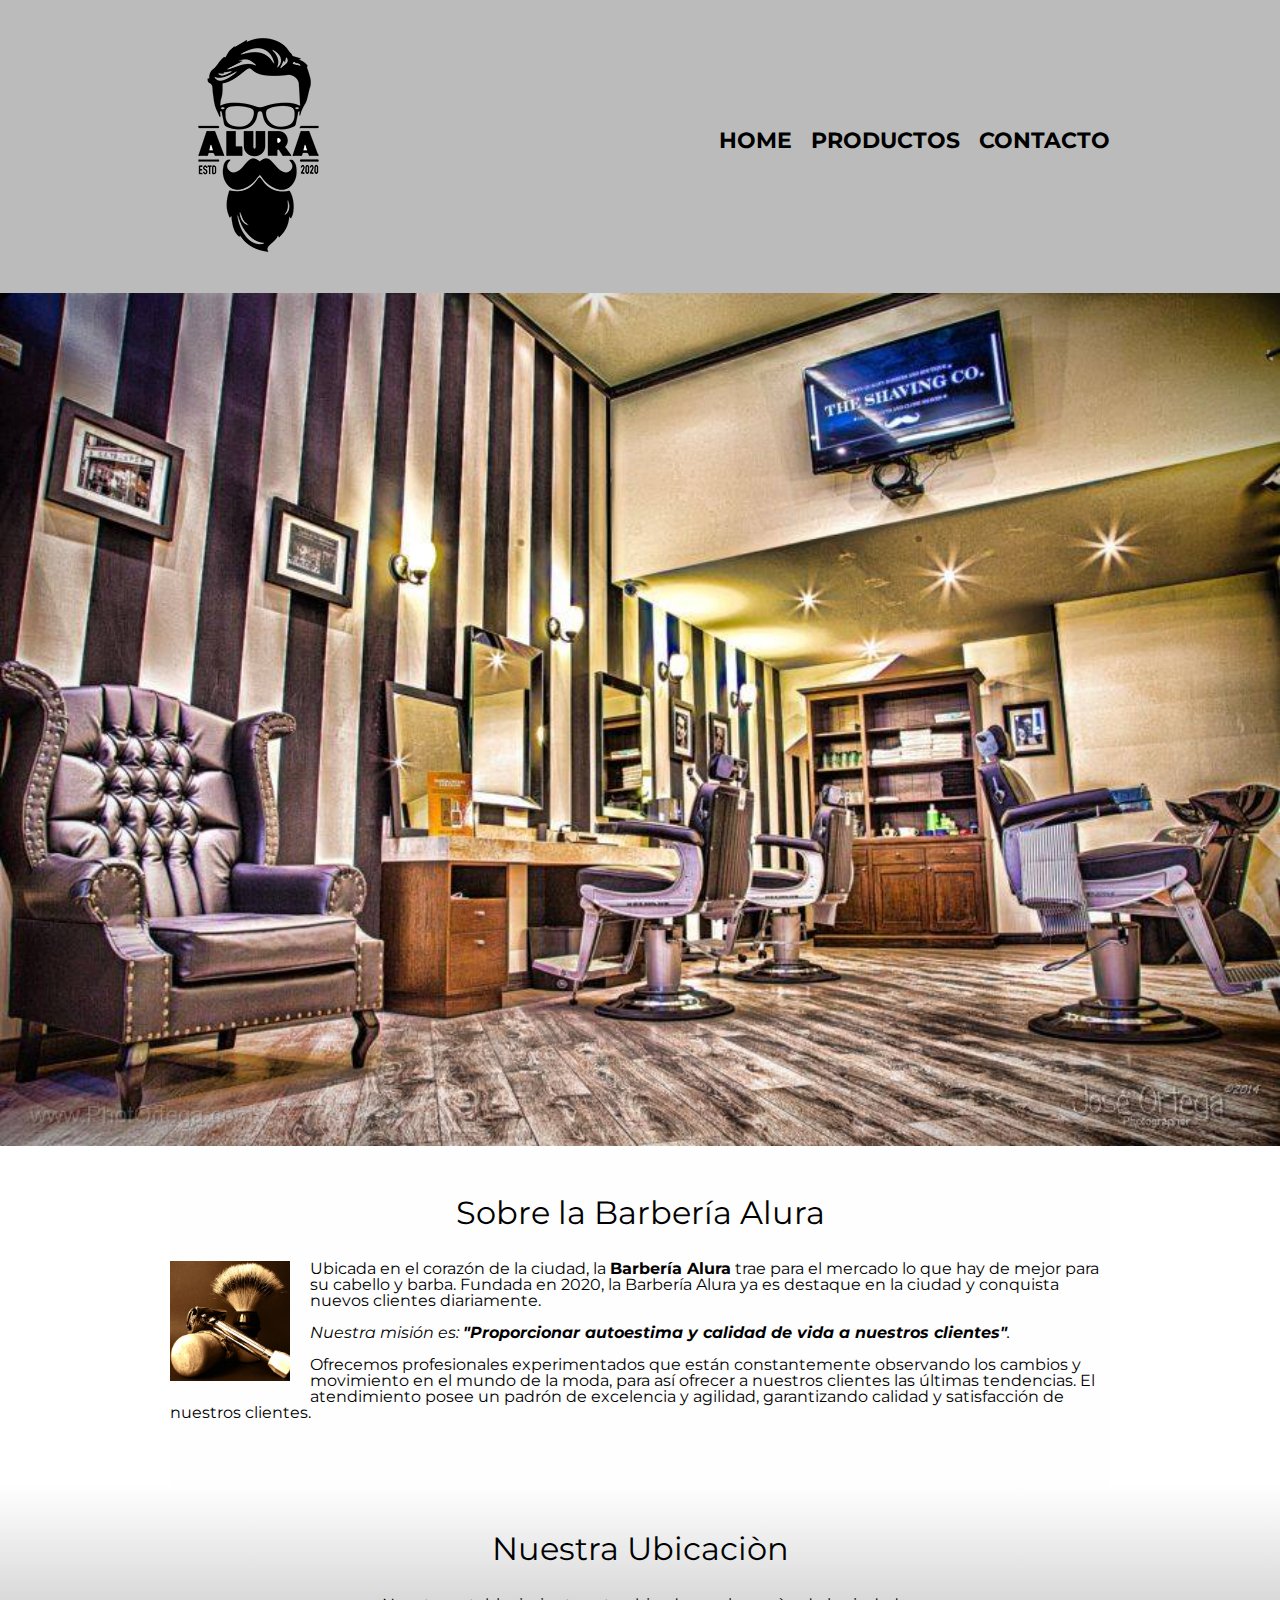
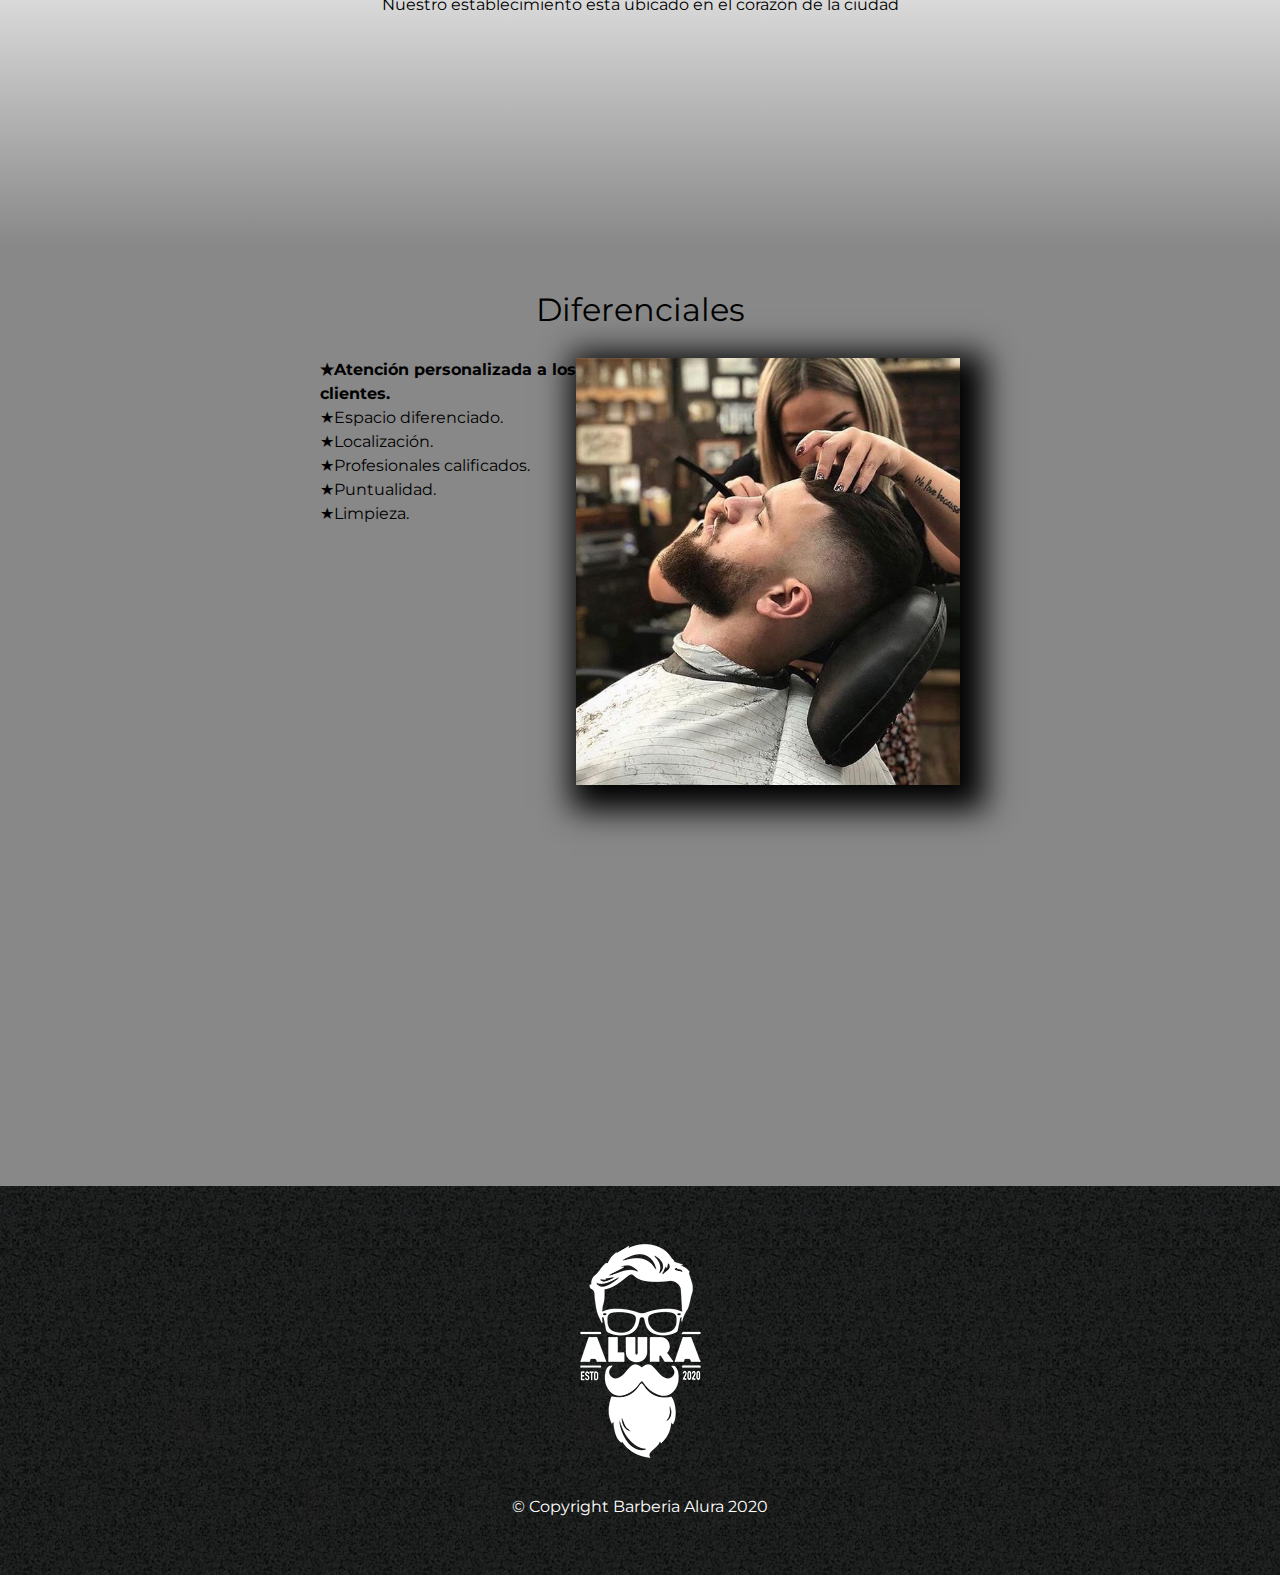
<file: Barberia-proyecto2/index.html>
<!DOCTYPE html>

<html lang="es">
    <head>
        <meta charset="UTF-8"> 
        <meta name="viewport" content="width=device-width">
        <title>Barberìa Alura</title>
        <link rel="stylesheet" href="./imagenes/reset.css">
        <link rel="stylesheet" href="./productos.css">
        <link rel="preconnect" href="https://fonts.googleapis.com">
        <link rel="preconnect" href="https://fonts.gstatic.com" crossorigin>
        <link href="https://fonts.googleapis.com/css2?family=Montserrat:ital,wght@0,100..900;1,100..900&display=swap" rel="stylesheet">
    </head>

    <body>

        <header>
            <div class="caja">
                <h1><img src="./imagenes/logo2.png" alt=""></h1>
                    <nav>
                        <ul>
                            <li><a href="index.html">Home</a></li>
                            <li><a href="productos.html">Productos</a></li>
                            <li><a href="Contacto.html">Contacto</a></li>
                        </ul>
                    </nav>
                </div>
        </header>
        <img class="banner" src="./banner.jpg">

<main>
    <section class="principal">
        <h2 class="titulo-principal">Sobre la Barbería Alura</h2>
        <img class="utensilios" src="./utensilios[1].jpg" alt="utensilios de un barbero">

        <p>Ubicada en el corazón de la ciudad, la <strong>Barbería Alura</strong> trae para el mercado lo que hay de mejor para su cabello y barba. Fundada en 2020, la Barbería Alura ya es destaque en la ciudad y conquista nuevos clientes diariamente.</p>

        <p id="mision"> <em>Nuestra misión es: <strong>"Proporcionar autoestima y calidad de vida a nuestros clientes"</strong>.</em></p>

        <p>Ofrecemos profesionales experimentados que están constantemente observando los cambios y movimiento en el mundo de la moda, para así ofrecer a nuestros clientes las últimas tendencias. El atendimiento posee un padrón de excelencia y agilidad, garantizando calidad y satisfacción de nuestros clientes.</p>
    </section>

<section class="mapa">

<h3 class="titulo-principal">Nuestra Ubicaciòn</h3>
<p>Nuestro establecimiento esta ubicado en el corazòn de la ciudad</p>

<div class="mapa-contenido">
    <iframe src="https://www.google.com/maps/embed?pb=!1m12!1m8!1m3!1d15056.295283401581!2d-99.00410600000001!3d19.365956000000004!3m2!1i1024!2i768!4f13.1!2m1!1sS.%20Salinas%20MZD%20COND1%20CASA3%20La%20Colmena%20Iztapalapa%2009170%20Ciudad%20de%20M%C3%A9xico%2C%20CDMX!5e0!3m2!1ses!2smx!4v1708546901028!5m2!1ses!2smx" width="100%" height="300%" style="border:0;" allowfullscreen="" loading="lazy" referrerpolicy="no-referrer-when-downgrade"></iframe>
</div>


</section>

    <section class="Diferenciales">

            <h3 class="titulo-principal">Diferenciales</h3>

            <div class="contenido-diferenciales"> 
                <ul class="lista-diferenciales">
                    <li class="items">Atención personalizada a los clientes.</li>
                    <li class="items"class="items">Espacio diferenciado.</li>
                    <li class="items">Localización.</li>
                    <li class="items">Profesionales calificados.</li>
                    <li class="items">Puntualidad.</li>
                    <li class="items">Limpieza.</li>
                </ul><img src="./barbero.jpg" class="imagen-diferenciales">
            </div>
            <div class="video">
                <iframe width="100%" height="315" src="https://www.youtube.com/embed/wcVVXUV0YUY?si=-8hWPMsmSL61nIwu" title="YouTube video player" frameborder="0" allow="accelerometer; autoplay; clipboard-write; encrypted-media; gyroscope; picture-in-picture; web-share" allowfullscreen></iframe>
            </div>
    </section>

   
   

</main>
    <footer>
        <img src="./imagenes/logo-blanco.png" alt="Logo de la Barberia Alura">
        <p class="copyright">&copy Copyright Barberia Alura 2020</p>
    </footer>
    </body>

    
</html>
</file>
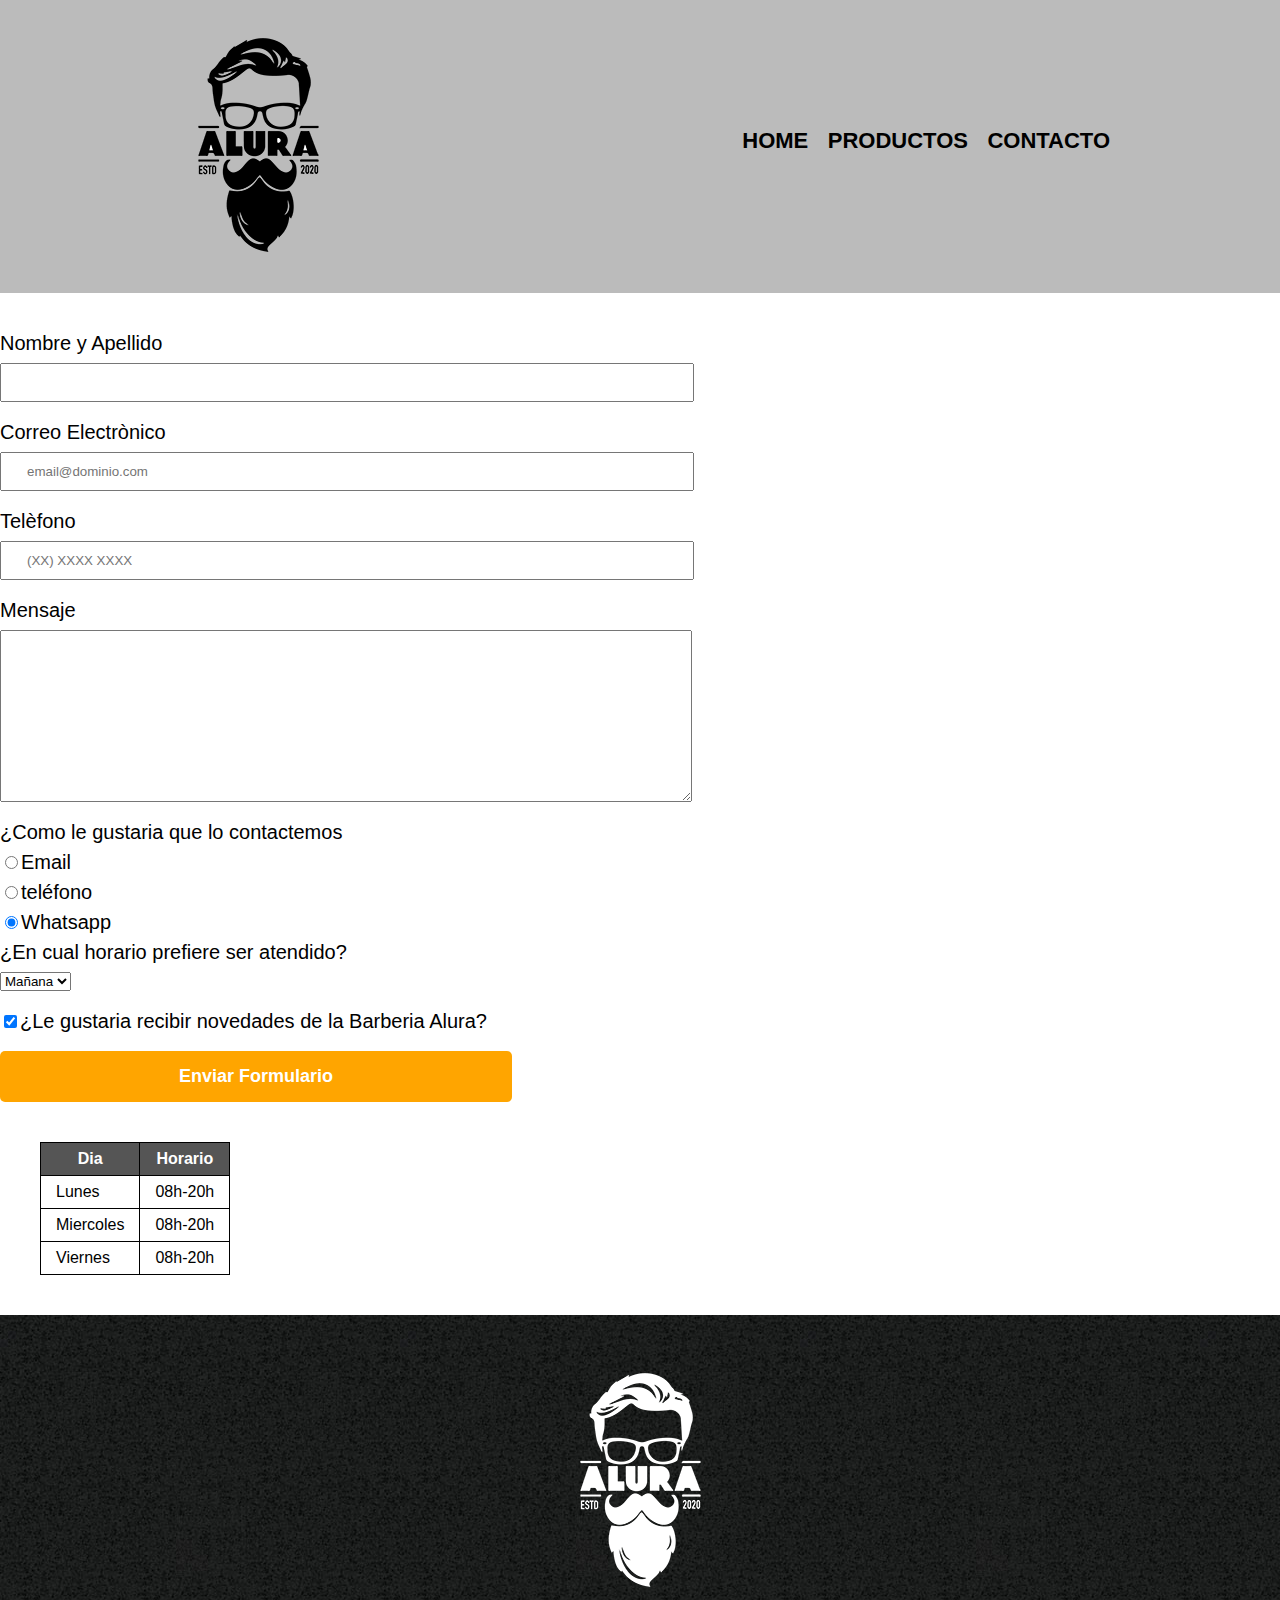
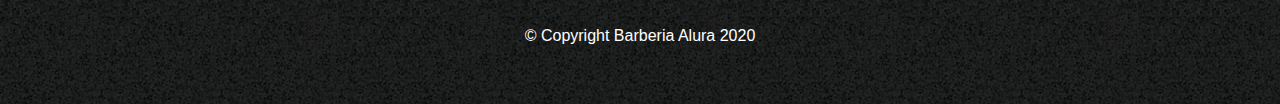
<file: Barberia-proyecto2/contacto.html>
<!DOCTYPE html>

<html>
    <head>
        <meta charset="UTF-8">
        <title>Contacto - Barberìa Alura</title>
        <link rel="stylesheet" href="./imagenes/reset.css">
        <link rel="stylesheet" href="./productos.css">
    </head>
    <body>
        <header>
            <div class="caja">
                <h1><img src="./imagenes/logo2.png" alt="Logo de la Barberia Alura"></h1>
                    <nav>
                        <ul>
                            <li><a href="index.html">Home</a></li>
                            <li><a href="productos.html">Productos</a></li>
                            <li><a href="Contacto.html">Contacto</a></li>
                        </ul>
                    </nav>
                </div>
        </header>
        <main>
            <form>
                <label for="nombreyapellido">Nombre y Apellido</label>
                <input type="text" id="nombreyapellido" class="input-padron"required>  

                <label for="correoelectrònico">Correo Electrònico</label>
                <input type="email" id="correoelectrònico" class="input-padron"required placeholder="email@dominio.com">

                <label for="telefono">Telèfono</label>
                <input type="tel" id="telèfono" class="input-padron"required placeholder="(XX) XXXX XXXX">

                <label for="mensaje">Mensaje</label>
                <textarea name="" id="mensaje" cols="70" rows="10" class="input-padron"required></textarea>
                
                    <fieldset>
                        <legend>¿Como le gustaria que lo contactemos</legend>

                        <label for="radio-email"><input type="radio" name="contacto" value="email" id="radio-email">Email</label>
                        
    
                        <label for="radio-teléfono"><input type="radio" name="contacto" value="teléfono" id="radio-teléfono">teléfono</label>
                        
    
                        <label for="radio-whatsapp"><input type="radio" name="contacto" value="whatsapp" id="radio-whatsapp" checked>Whatsapp</label>
                    </fieldset>

                    <fieldset>
                        <legend>¿En cual horario prefiere ser atendido?</legend>
                        <select>
                            <option>Mañana</option>
                            <option>Tarde</option>
                            <option>Noche</option>
                        </select>
                    </fieldset>

                    


                        <label class="checkbox"><input type="checkbox" checked>¿Le gustaria recibir novedades de la Barberia Alura?</label>

                    <input type="submit" value="Enviar Formulario" class="enviar">
            
            </form>

            <table>
                <thead>
                    <tr>
                        <th>Dia</th>
                        <th>Horario</th>
                    </tr>
                </thead>
                <tbody>
                    <tr>
                        <td>Lunes</td>
                        <td>08h-20h</td>
                    </tr>
                    <tr>
                        <td>Miercoles</td>
                        <td>08h-20h</td>
                    </tr>
                    <tr>
                        <td>Viernes</td>
                        <td>08h-20h</td>  
                    </tr>
                </tbody>
            </table>
        </main>
        <footer>
            <img src="./imagenes/logo-blanco.png" alt="Logo de la Barberia Alura">
            <p class="copyright">&copy Copyright Barberia Alura 2020</p>
        </footer>
    <body>
        
</html>
</file>
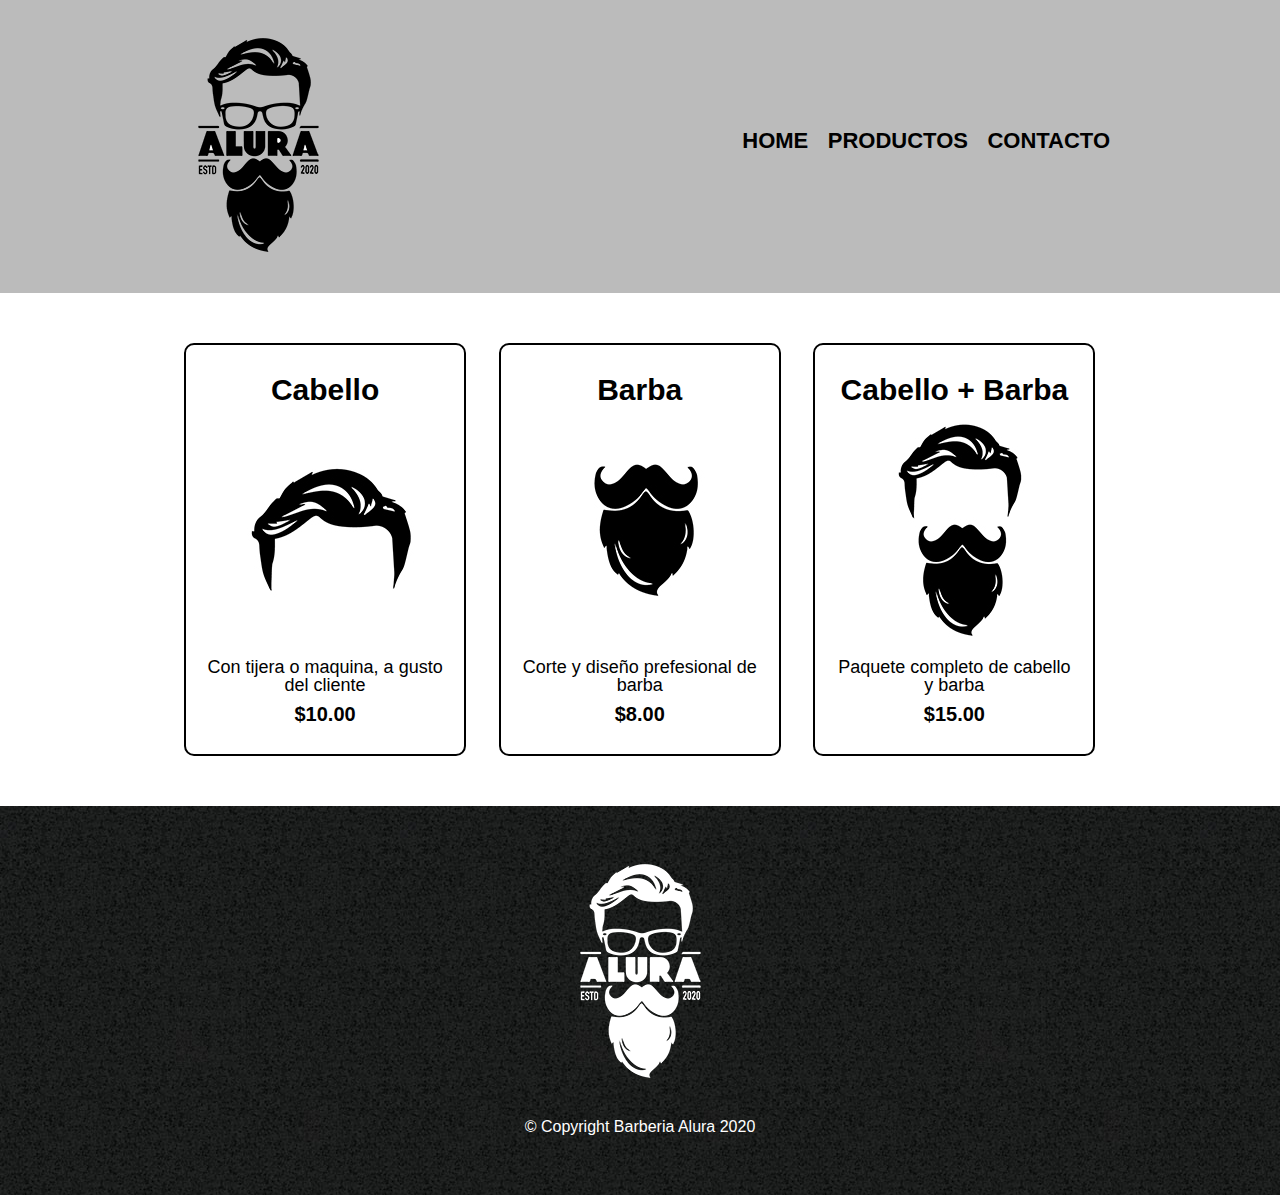
<file: Barberia-proyecto2/productos.html>
<!DOCTYPE html>

<html>
    <head>
        <meta charset="UTF-8">
        <title>Productos - Barberìa Alura</title>
        <link rel="stylesheet" href="./imagenes/reset.css">
        <link rel="stylesheet" href="./productos.css">
    </head>
    <body>
        <header>
            <div class="caja">
                <h1><img src="./imagenes/logo2.png" alt=""></h1>
                    <nav>
                        <ul>
                            <li><a href="index.html">Home</a></li>
                            <li><a href="productos.html">Productos</a></li>
                            <li><a href="Contacto.html">Contacto</a></li>
                        </ul>
                    </nav>
                </div>
        </header>

        <main>
            <ul class="productos">
                 <li>
                    <h2>Cabello</h2>
                    <img src="./imagenes/cabello.jpg" alt="">
                    <p class="producto-descripcion">Con tijera o maquina, a gusto del cliente</p>
                    <p class="producto-precio">$10.00</p>

                </li>
                <li>
                    <h2>Barba</h2>
                    <img src="./imagenes/barba.jpg" alt="">
                    <p  class="producto-descripcion">Corte y diseño prefesional de barba</p>
                    <p  class="producto-precio">$8.00</p>
                </li> 
                <li>
                    <h2>Cabello + Barba</h2>
                    <img src="./imagenes/cabello+barba.jpg" alt="">
                    <p  class="producto-descripcion">Paquete completo de cabello y barba</p>
                    <p  class="producto-precio">$15.00</p>
                    
                </li>
            </ul>
        </main>
        <footer>
            <img src="./imagenes/logo-blanco.png" alt="">
            <p class="copyright">&copy Copyright Barberia Alura 2020</p>
        </footer>
    <body>
        
</html>
</file>
<file: Barberia-proyecto2/productos.css>
body{
    
      font-family: "Montserrat", sans-serif;
      font-optical-sizing: auto;
      font-weight: weight;
      font-style: normal;
    }


header{
    background-color: #BBBBBB;
    padding: 20px 0;
}
.caja{
    width: 940px;
    position: relative;
    margin: 0 auto;
}
nav{
    position: absolute;
    top: 110px;
    right: 0;
}
nav li{
    display: inline;
    margin: 0 0 0 15px;
}
nav a{
    text-transform: uppercase;
    color: #000000;
    font-weight: bold;
    font-size: 22px;
    text-decoration: none;
}
nav a:hover{
    color: #c78c19;
    text-decoration: underline;
}
.productos{
    width: 940px;
    margin: 0 auto;
    padding: 50px;
}
.productos li{
    display: inline-block;
    text-align: center;
    width: 30%;
    vertical-align: top;
    margin: 0 1.5%;
    padding: 30px 20px;
    box-sizing: border-box;
    border: 2px solid #000000;
    border-radius: 10px;
}
.productos li:hover{
    border-color: #c78c19;
    
}
.productos li:active{
    border-color: #078c19;
}
.productos h2{
    font-size: 30px;
    font-weight: bold;
}
.productos li:hover h2{
    font-size: 33px;
}
.producto-descripcion{
    font-size: 18px;

}
.producto-precio{
    font-size: 20px;
    font-weight: bold;
    margin-top: 10px;
}
footer{
    text-align: center;
    background: url(./imagenes/bg.jpg);
    padding: 40px;

}
.copyright{
    color: #FFFFFF;
    font-size: 16px;
    margin: 20px;
}
form{
    margin: 40px 0;
}
form label, form legend{
display: block;
font-size: 20px;
margin: 0 0 10px;
}
.input-padron{
    display: block;
    margin: 0 0 20px;
    padding: 10px 25px;
    width: 50%;
}
.checkbox{
    margin: 20px 0;
}
.enviar{
    width: 40%;
    padding: 15px 0;
    font-size: 18px;
    font-weight: bold;
    color: #FFFFFF;
    background: orange;
    border: none;
    border-radius: 5px;
    transition: 1s all;
    cursor: pointer;
}
.enviar:hover{
    background: orangered;
    transform: scale(1.2);
}
table{
    margin: 40px 40px;

}
thead{
    background: #555555;
    color: #FFFFFF;
    font-weight: bold;
}
td, th{
    border: 1px solid #000000;
    padding: 8px 15px;
}

/*Aqui inicia el Css para nuestra pagina home*/
.banner{
    width: 100%;
}

.principal{
    padding: 3em 0;
    background: #FEFEFE;
    width: 940px;
    margin: 0 auto;
}

.titulo-principal{
    text-align: center;
    font-size: 2em;
    margin: 0 0 1em;
    clear: left;
}

.principal p{
    margin: 0 0 1em;
}

.principal strong{
    font-weight: bold;
}

.principal em{
    font-style: italic;
}
.utensilios{
    width: 120px;
    float: left;
    margin: 0 20px 20px 0;
}

.mapa{
    padding: 3em 0;
    background: linear-gradient(#FFFFFF, #888888);
}
.mapa p{
    margin: 0 0 2em;
    text-align: center;
}

.mapa-contenido{
    width: 940px;
    margin: 0 auto;

}

.Diferenciales{
    padding: 3em 0;
    background: #888888;
}

.contenido-diferenciales{
    width: 640px;
    margin: 0 auto;
}
.lista-diferenciales{
    width: 40%;
    display: inline-block;
    vertical-align: top;
}

.items{
    line-height: 1.5;
}
.items:before{
    content: "★";
}
.items:first-child{
    font-weight: bold;
}
.imagen-diferenciales{
    width: 60%; 
    box-shadow: 10px 10px 30px 15px  #000000;
}
.imagen-diferenciales:hover{
opacity: 0.3;
transition: 400ms;
}
.video{
    width: 560px;
    margin: 1em auto;
}

@media screen and (max-width:480px){
h1{
    text-align: center;
}
nav{
    position: static;
}

    .caja, .principal, .mapa-contenido, .contenido-diferenciales, .video{
        width: auto;
    }
}
</file>
